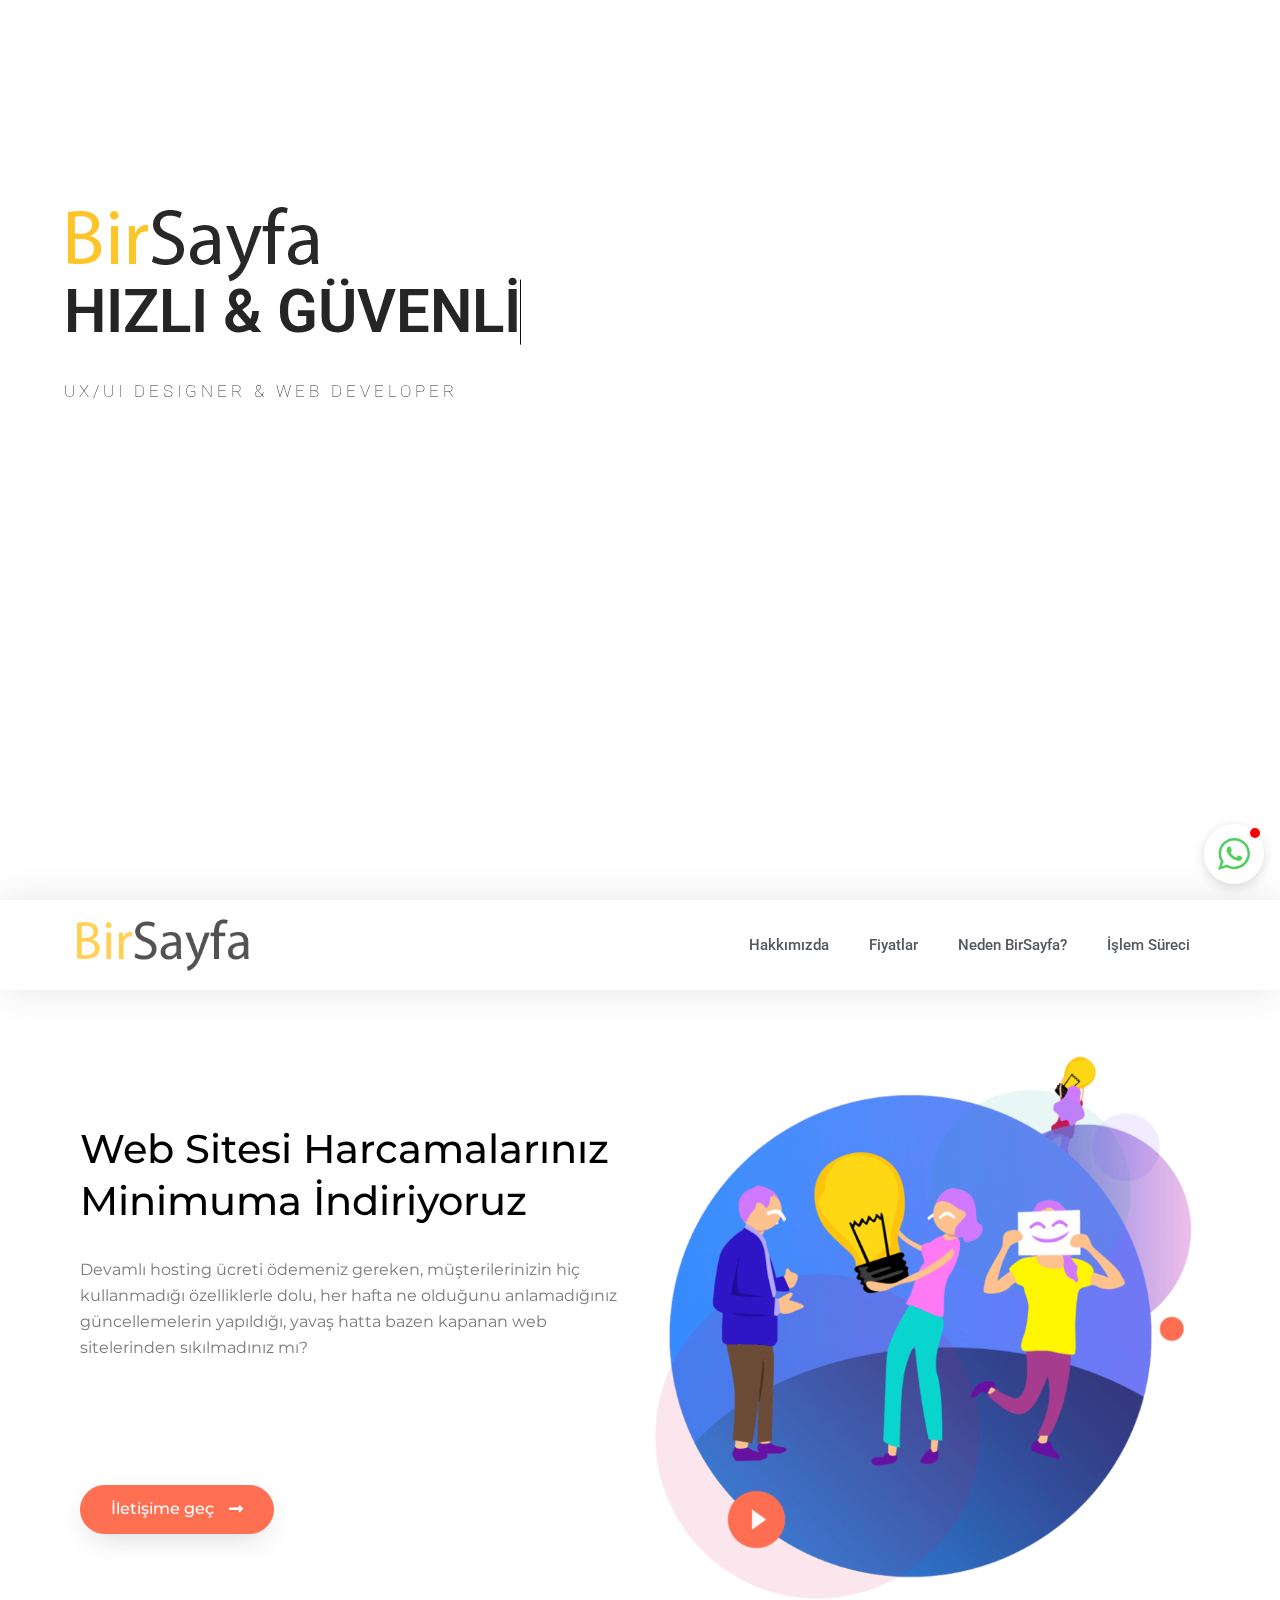
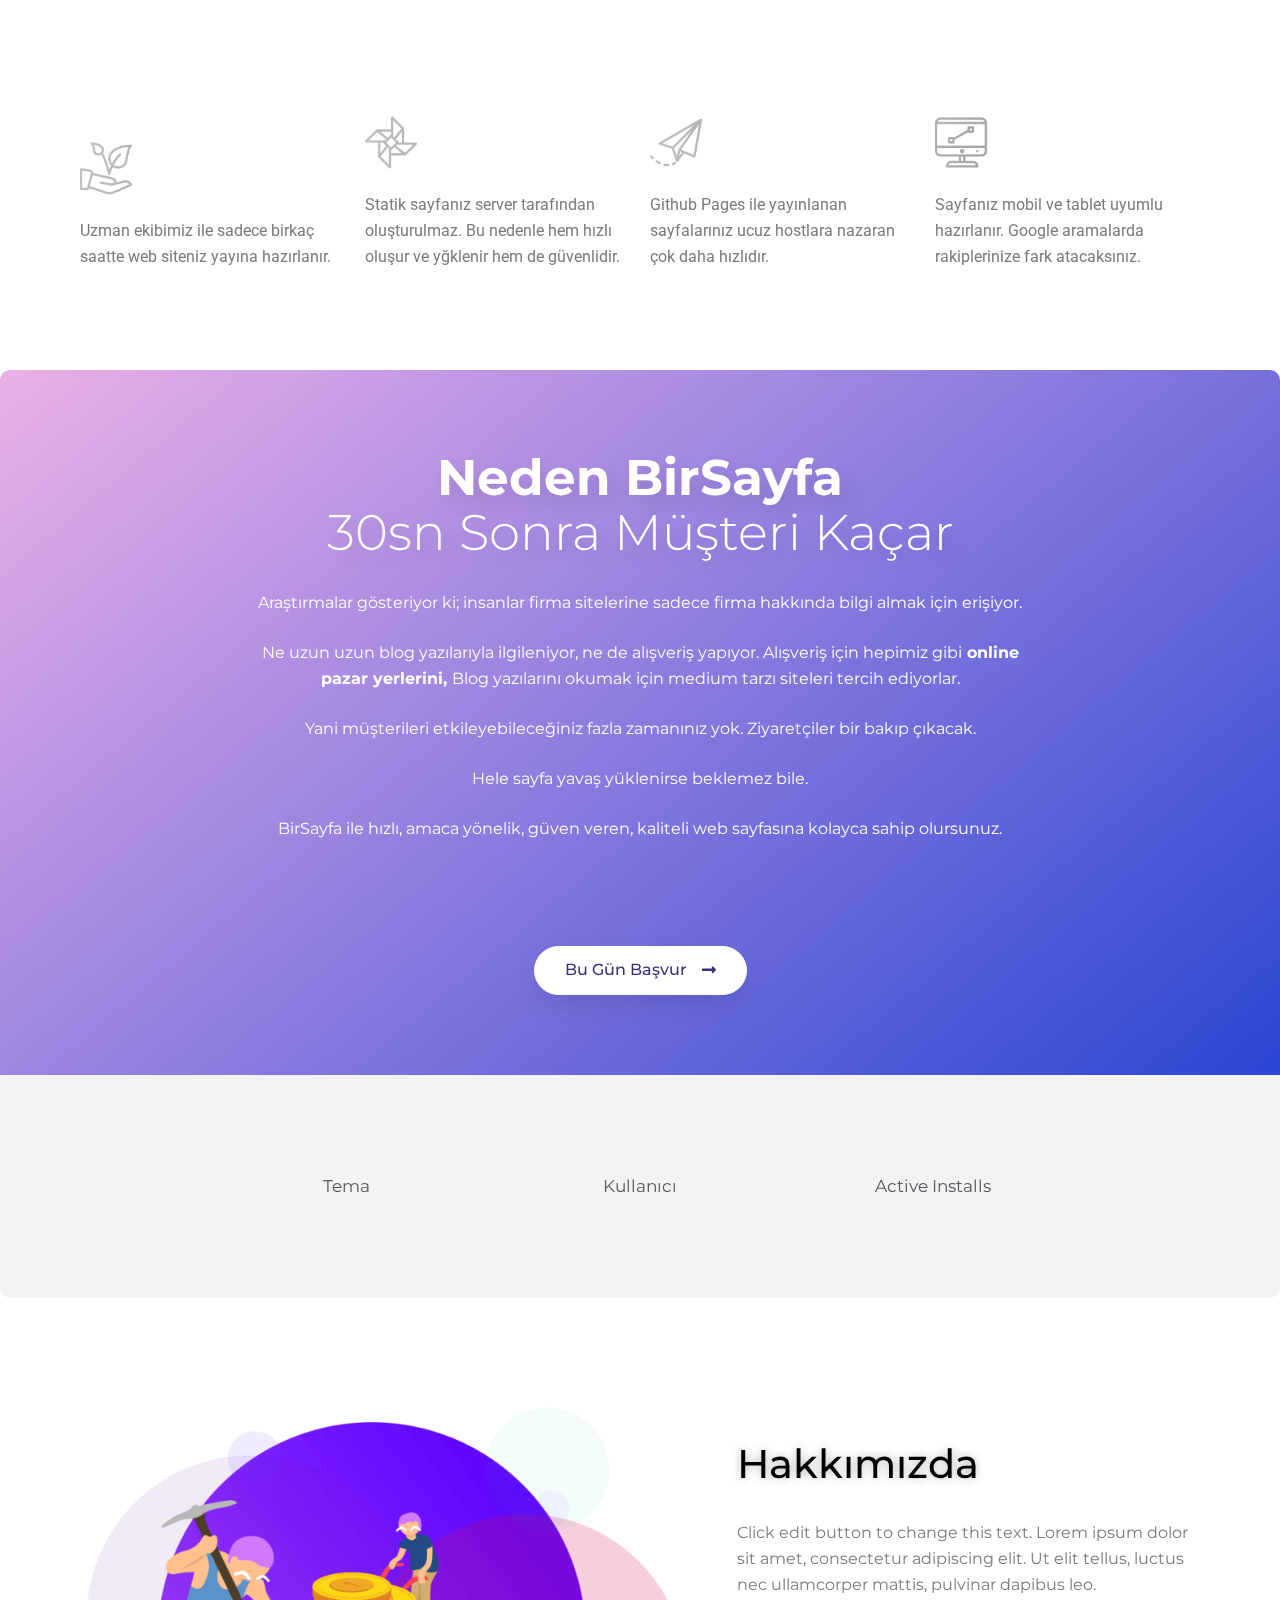
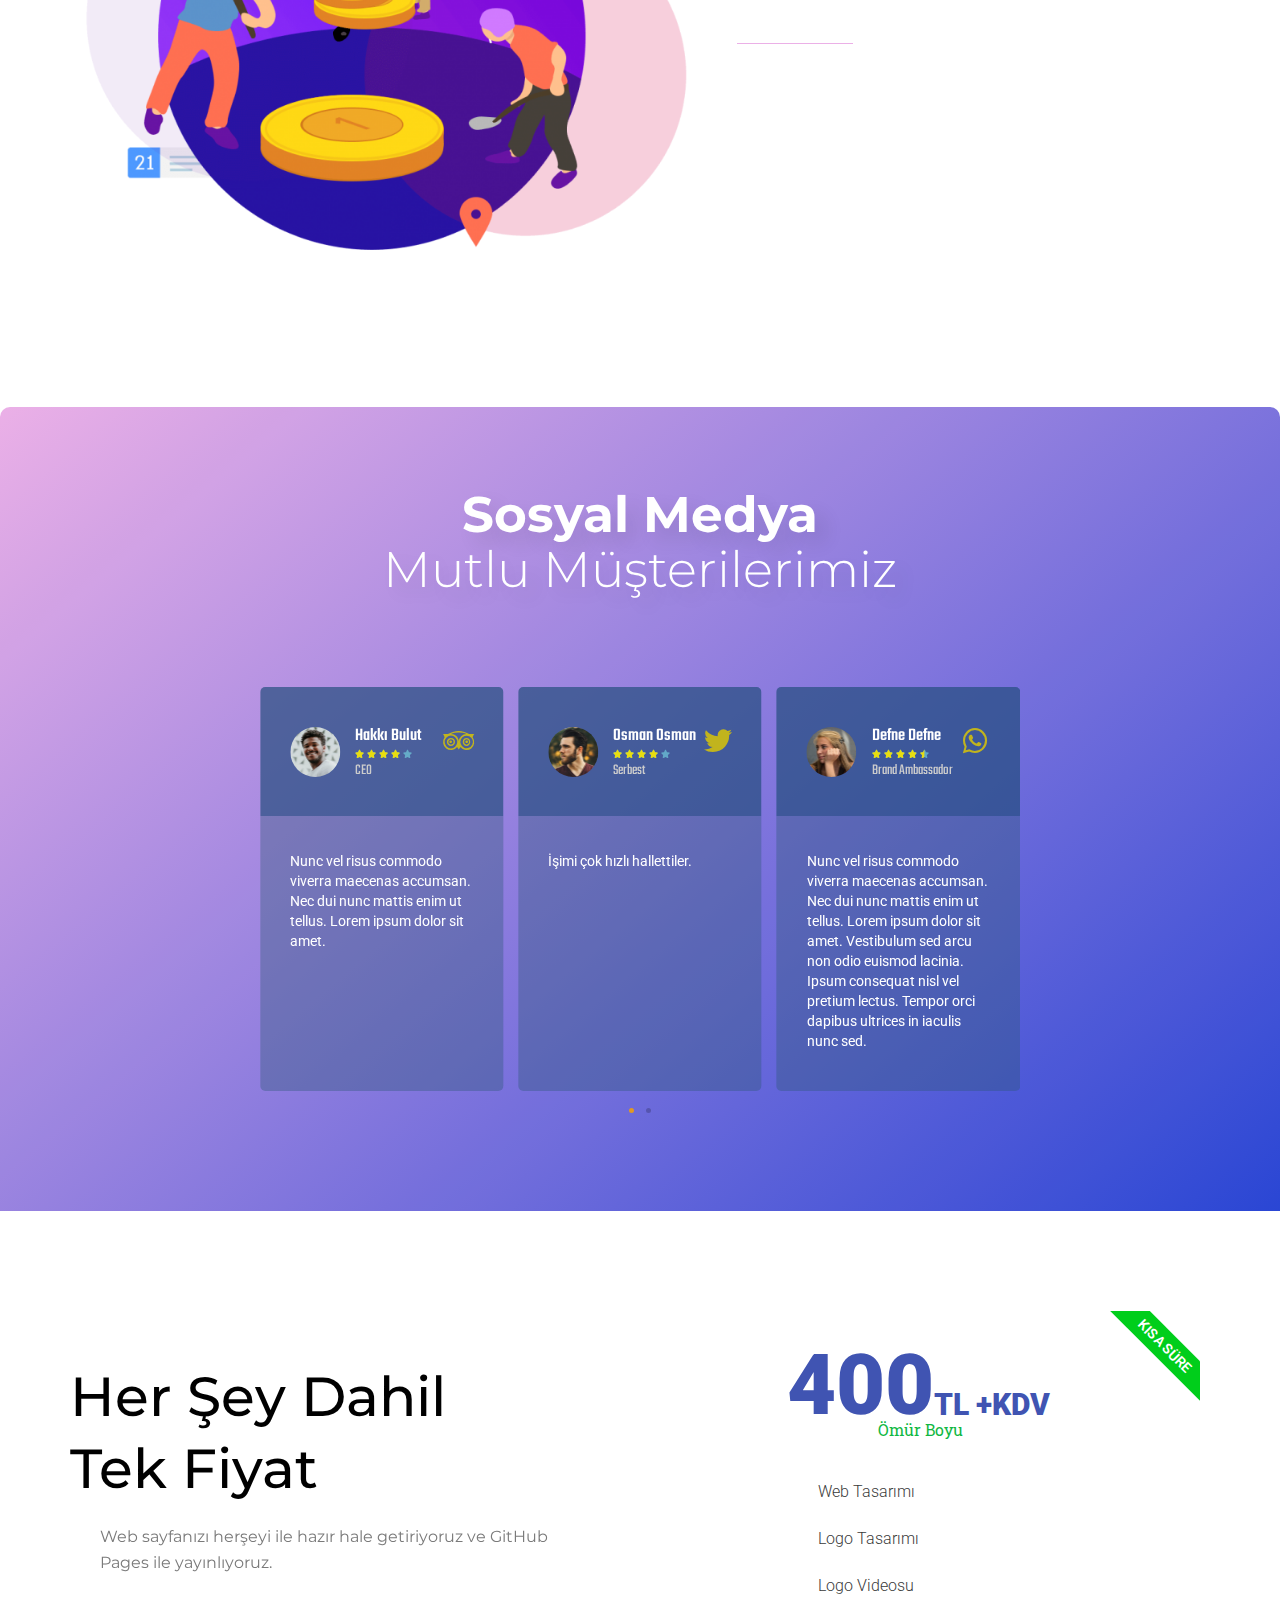
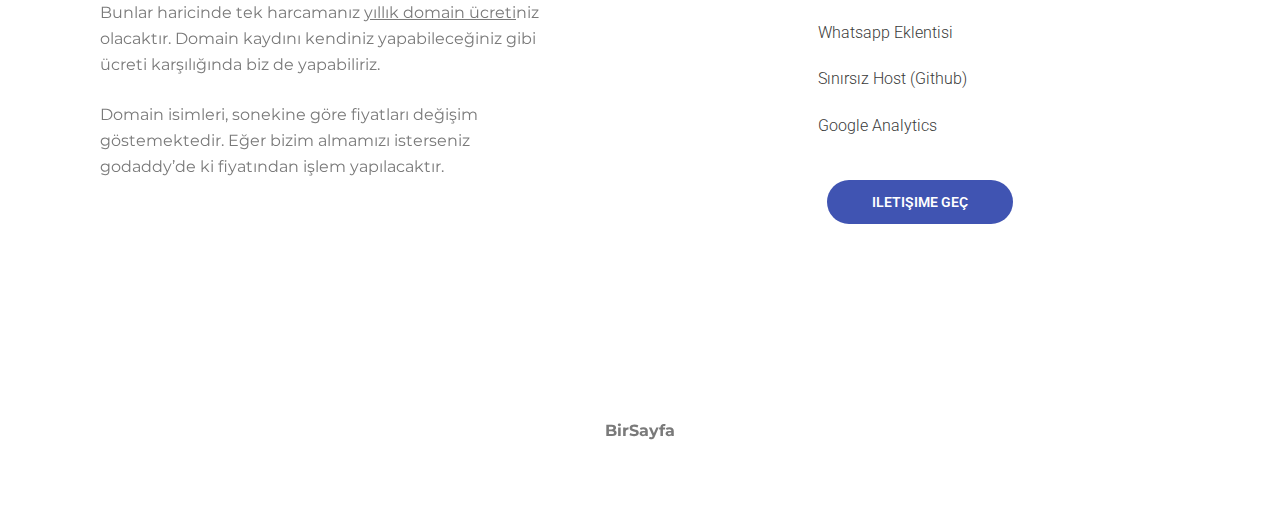
<file: index.htm>
﻿<!DOCTYPE html>
<html lang="en-US">
<head>
	<meta charset="UTF-8">
		<title>BirSayfa &#8211; Just another WordPress site</title>
<link rel='dns-prefetch' href='//fonts.googleapis.com'>
<link rel='dns-prefetch' href='//s.w.org'>
<link rel="alternate" type="application/rss+xml" title="BirSayfa &raquo; Feed" href="feed\index.rss">
<link rel="alternate" type="application/rss+xml" title="BirSayfa &raquo; Comments Feed" href="comments\feed\index.rss">
		<script type="text/javascript">
			window._wpemojiSettings = {"baseUrl":"https:\/\/s.w.org\/images\/core\/emoji\/12.0.0-1\/72x72\/","ext":".png","svgUrl":"https:\/\/s.w.org\/images\/core\/emoji\/12.0.0-1\/svg\/","svgExt":".svg","source":{"concatemoji":"http:\/\/localhost\/wordpress\/wp-includes\/js\/wp-emoji-release.min.js?ver=5.2.3"}};
			!function(a,b,c){function d(a,b){var c=String.fromCharCode;l.clearRect(0,0,k.width,k.height),l.fillText(c.apply(this,a),0,0);var d=k.toDataURL();l.clearRect(0,0,k.width,k.height),l.fillText(c.apply(this,b),0,0);var e=k.toDataURL();return d===e}function e(a){var b;if(!l||!l.fillText)return!1;switch(l.textBaseline="top",l.font="600 32px Arial",a){case"flag":return!(b=d([55356,56826,55356,56819],[55356,56826,8203,55356,56819]))&&(b=d([55356,57332,56128,56423,56128,56418,56128,56421,56128,56430,56128,56423,56128,56447],[55356,57332,8203,56128,56423,8203,56128,56418,8203,56128,56421,8203,56128,56430,8203,56128,56423,8203,56128,56447]),!b);case"emoji":return b=d([55357,56424,55356,57342,8205,55358,56605,8205,55357,56424,55356,57340],[55357,56424,55356,57342,8203,55358,56605,8203,55357,56424,55356,57340]),!b}return!1}function f(a){var c=b.createElement("script");c.src=a,c.defer=c.type="text/javascript",b.getElementsByTagName("head")[0].appendChild(c)}var g,h,i,j,k=b.createElement("canvas"),l=k.getContext&&k.getContext("2d");for(j=Array("flag","emoji"),c.supports={everything:!0,everythingExceptFlag:!0},i=0;i<j.length;i++)c.supports[j[i]]=e(j[i]),c.supports.everything=c.supports.everything&&c.supports[j[i]],"flag"!==j[i]&&(c.supports.everythingExceptFlag=c.supports.everythingExceptFlag&&c.supports[j[i]]);c.supports.everythingExceptFlag=c.supports.everythingExceptFlag&&!c.supports.flag,c.DOMReady=!1,c.readyCallback=function(){c.DOMReady=!0},c.supports.everything||(h=function(){c.readyCallback()},b.addEventListener?(b.addEventListener("DOMContentLoaded",h,!1),a.addEventListener("load",h,!1)):(a.attachEvent("onload",h),b.attachEvent("onreadystatechange",function(){"complete"===b.readyState&&c.readyCallback()})),g=c.source||{},g.concatemoji?f(g.concatemoji):g.wpemoji&&g.twemoji&&(f(g.twemoji),f(g.wpemoji)))}(window,document,window._wpemojiSettings);
		</script>
		<style type="text/css">
img.wp-smiley,
img.emoji {
	display: inline !important;
	border: none !important;
	box-shadow: none !important;
	height: 1em !important;
	width: 1em !important;
	margin: 0 .07em !important;
	vertical-align: -0.1em !important;
	background: none !important;
	padding: 0 !important;
}
</style>
	<link rel='stylesheet' id='wp-block-library-css' href='wp-includes\css\dist\block-library\style.min.css?ver=5.2.3' type='text/css' media='all'>
<link rel='stylesheet' id='parent-style-css' href='wp-content\themes\blogrid\style.css?ver=5.2.3' type='text/css' media='all'>
<link rel='stylesheet' id='write-and-read-google-fonts-css' href='//fonts.googleapis.com/css?family=Source+Sans+Pro%3A400%2C600&ver=5.2.3' type='text/css' media='all'>
<link rel='stylesheet' id='font-awesome-css' href='wp-content\plugins\elementor\assets\lib\font-awesome\css\font-awesome.min.css?ver=4.7.0' type='text/css' media='all'>
<link rel='stylesheet' id='blogrid-style-css' href='wp-content\themes\write-and-read\style.css?ver=5.2.3' type='text/css' media='all'>
<link rel='stylesheet' id='blogrid-google-fonts-css' href='//fonts.googleapis.com/css?family=Lato%3A300%2C400%2C700%2C900&ver=5.2.3' type='text/css' media='all'>
<link rel='stylesheet' id='elementor-icons-css' href='wp-content\plugins\elementor\assets\lib\eicons\css\elementor-icons.min.css?ver=5.3.0' type='text/css' media='all'>
<link rel='stylesheet' id='elementor-animations-css' href='wp-content\plugins\elementor\assets\lib\animations\animations.min.css?ver=2.6.8' type='text/css' media='all'>
<link rel='stylesheet' id='elementor-frontend-css' href='wp-content\plugins\elementor\assets\css\frontend.min.css?ver=2.6.8' type='text/css' media='all'>
<link rel='stylesheet' id='elementor-pro-css' href='wp-content\plugins\elementor-pro\assets\css\frontend.min.css?ver=2.6.4' type='text/css' media='all'>
<link rel='stylesheet' id='elementor-global-css' href='wp-content\uploads\elementor\css\global.css?ver=1566641740' type='text/css' media='all'>
<link rel='stylesheet' id='elementor-post-116-css' href='wp-content\uploads\elementor\css\post-116.css?ver=1570647222' type='text/css' media='all'>
<link rel='stylesheet' id='google-fonts-1-css' href='https://fonts.googleapis.com/css?family=Roboto%3A100%2C100italic%2C200%2C200italic%2C300%2C300italic%2C400%2C400italic%2C500%2C500italic%2C600%2C600italic%2C700%2C700italic%2C800%2C800italic%2C900%2C900italic%7CRoboto+Slab%3A100%2C100italic%2C200%2C200italic%2C300%2C300italic%2C400%2C400italic%2C500%2C500italic%2C600%2C600italic%2C700%2C700italic%2C800%2C800italic%2C900%2C900italic%7CMontserrat%3A100%2C100italic%2C200%2C200italic%2C300%2C300italic%2C400%2C400italic%2C500%2C500italic%2C600%2C600italic%2C700%2C700italic%2C800%2C800italic%2C900%2C900italic%7CTeko%3A100%2C100italic%2C200%2C200italic%2C300%2C300italic%2C400%2C400italic%2C500%2C500italic%2C600%2C600italic%2C700%2C700italic%2C800%2C800italic%2C900%2C900italic&ver=5.2.3' type='text/css' media='all'>
<link rel='stylesheet' id='elementor-icons-shared-0-css' href='wp-content\plugins\elementor\assets\lib\font-awesome\css\fontawesome.min.css?ver=5.9.0' type='text/css' media='all'>
<link rel='stylesheet' id='elementor-icons-fa-solid-css' href='wp-content\plugins\elementor\assets\lib\font-awesome\css\solid.min.css?ver=5.9.0' type='text/css' media='all'>
<link rel='stylesheet' id='elementor-icons-fa-brands-css' href='wp-content\plugins\elementor\assets\lib\font-awesome\css\brands.min.css?ver=5.9.0' type='text/css' media='all'>
<link rel='stylesheet' id='elementor-icons-fa-regular-css' href='wp-content\plugins\elementor\assets\lib\font-awesome\css\regular.min.css?ver=5.9.0' type='text/css' media='all'>
<script type='text/javascript' src='wp-includes\js\jquery\jquery.js?ver=1.12.4-wp'></script>
<script type='text/javascript' src='wp-includes\js\jquery\jquery-migrate.min.js?ver=1.4.1'></script>
<link rel='https://api.w.org/' href='wp-json\index.json'>
<link rel="EditURI" type="application/rsd+xml" title="RSD" href="xmlrpc.xml?rsd">
<link rel="wlwmanifest" type="application/wlwmanifest+xml" href="wp-includes\wlwmanifest.xml"> 
<meta name="generator" content="WordPress 5.2.3">
<link rel="canonical" href="index.htm">
<link rel='shortlink' href='index.htm'>
<link rel="alternate" type="application/json+oembed" href="wp-json\oembed\1.0\embed.json?url=http%3A%2F%2Flocalhost%2Fwordpress%2F">
<link rel="alternate" type="text/xml+oembed" href="wp-json\oembed\1.0\embed.xml?url=http%3A%2F%2Flocalhost%2Fwordpress%2F&#038;format=xml">
<style type="text/css">
	.main-navigation ul li a, .main-navigation ul li .sub-arrow, .super-menu .toggle-mobile-menu,.toggle-mobile-menu:before, .mobile-menu-active .smenu-hide { color: ; }
		#smobile-menu.show .main-navigation ul ul.children.active, #smobile-menu.show .main-navigation ul ul.sub-menu.active, #smobile-menu.show .main-navigation ul li, .smenu-hide.toggle-mobile-menu.menu-toggle, #smobile-menu.show .main-navigation ul li, .primary-menu ul li ul.children li, .primary-menu ul li ul.sub-menu li, .primary-menu .pmenu, .super-menu { border-color: ; border-bottom-color: ; }
		#secondary .widget h3, #secondary .widget h3 a, #secondary .widget h4, #secondary .widget h1, #secondary .widget h2, #secondary .widget h5, #secondary .widget h6, #secondary .widget h4 a { color: ; }
		#secondary .widget a, #secondary a, #secondary .widget li a , #secondary span.sub-arrow{ color: ; }
		#secondary, #secondary .widget, #secondary .widget p, #secondary .widget li, .widget time.rpwe-time.published { color: ; }
		#secondary .swidgets-wrap, #secondary .widget ul li, .featured-sidebar .search-field { border-color: ; }
		.site-info, .footer-column-three input.search-submit, .footer-column-three p, .footer-column-three li, .footer-column-three td, .footer-column-three th, .footer-column-three caption { color: ; }
		.footer-column-three h3, .footer-column-three h4, .footer-column-three h5, .footer-column-three h6, .footer-column-three h1, .footer-column-three h2, .footer-column-three h4, .footer-column-three h3 a { color: ; }
		.footer-column-three a, .footer-column-three li a, .footer-column-three .widget a, .footer-column-three .sub-arrow { color: ; }
		.footer-column-three h3:after { background: ; }
		.site-info, .widget ul li, .footer-column-three input.search-field, .footer-column-three input.search-submit { border-color: ; }
		.site-footer { background-color: ; }
		.content-wrapper h2.entry-title a, .content-wrapper h2.entry-title a:hover, .content-wrapper h2.entry-title a:active, .content-wrapper h2.entry-title a:focus, .archive .page-header h1, .blogposts-list h2 a, .blogposts-list h2 a:hover, .blogposts-list h2 a:active, .search-results h1.page-title { color: ; }
		.blogposts-list .post-data-text, .blogposts-list .post-data-text a, .content-wrapper .post-data-text *{ color: ; }
		.blogposts-list p { color: ; }		
</style>

		<style type="text/css">
		body, .site, .swidgets-wrap h3, .post-data-text { background: ; }
		.site-title a, .site-description { color: ; }
		.sheader { background-color:  !important; }
		.main-navigation ul li a, .main-navigation ul li .sub-arrow, .super-menu .toggle-mobile-menu,.toggle-mobile-menu:before, .mobile-menu-active .smenu-hide { color: ; }
		#smobile-menu.show .main-navigation ul ul.children.active, #smobile-menu.show .main-navigation ul ul.sub-menu.active, #smobile-menu.show .main-navigation ul li, .smenu-hide.toggle-mobile-menu.menu-toggle, #smobile-menu.show .main-navigation ul li, .primary-menu ul li ul.children li, .primary-menu ul li ul.sub-menu li, .primary-menu .pmenu, .super-menu { border-color: ; border-bottom-color: ; }
		#secondary .widget h3, #secondary .widget h3 a, #secondary .widget h4, #secondary .widget h1, #secondary .widget h2, #secondary .widget h5, #secondary .widget h6, #secondary .widget h4 a { color: ; }
		#secondary .widget a, #secondary a, #secondary .widget li a , #secondary span.sub-arrow{ color: ; }
		#secondary, #secondary .widget, #secondary .widget p, #secondary .widget li, .widget time.rpwe-time.published { color: ; }
		#secondary .swidgets-wrap, #secondary .widget ul li, .featured-sidebar .search-field { border-color: ; }
		.site-info, .footer-column-three input.search-submit, .footer-column-three p, .footer-column-three li, .footer-column-three td, .footer-column-three th, .footer-column-three caption { color: ; }
		.footer-column-three h3, .footer-column-three h4, .footer-column-three h5, .footer-column-three h6, .footer-column-three h1, .footer-column-three h2, .footer-column-three h4, .footer-column-three h3 a { color: ; }
		.footer-column-three a, .footer-column-three li a, .footer-column-three .widget a, .footer-column-three .sub-arrow { color: ; }
		.footer-column-three h3:after { background: ; }
		.site-info, .widget ul li, .footer-column-three input.search-field, .footer-column-three input.search-submit { border-color: ; }
		.site-footer { background-color: ; }
		.content-wrapper h2.entry-title a, .content-wrapper h2.entry-title a:hover, .content-wrapper h2.entry-title a:active, .content-wrapper h2.entry-title a:focus, .archive .page-header h1, .blogposts-list h2 a, .blogposts-list h2 a:hover, .blogposts-list h2 a:active, .search-results h1.page-title { color: ; }
		.blogposts-list .post-data-text, .blogposts-list .post-data-text a, .content-wrapper .post-data-text *{ color: ; }
		.blogposts-list p { color: ; }
		.page-numbers li a, .blogposts-list .blogpost-button { background: ; }
		.page-numbers li a, .blogposts-list .blogpost-button, span.page-numbers.dots, .page-numbers.current, .page-numbers li a:hover { color: ; }
		.archive .page-header h1, .search-results h1.page-title, .blogposts-list.fbox, span.page-numbers.dots, .page-numbers li a, .page-numbers.current { border-color: ; }
		.blogposts-list .post-data-divider { background: ; }
		.page .comments-area .comment-author, .page .comments-area .comment-author a, .page .comments-area .comments-title, .page .content-area h1, .page .content-area h2, .page .content-area h3, .page .content-area h4, .page .content-area h5, .page .content-area h6, .page .content-area th, .single  .comments-area .comment-author, .single .comments-area .comment-author a, .single .comments-area .comments-title, .single .content-area h1, .single .content-area h2, .single .content-area h3, .single .content-area h4, .single .content-area h5, .single .content-area h6, .single .content-area th, .search-no-results h1, .error404 h1 { color: ; }
		.single .post-data-text, .page .post-data-text, .page .post-data-text a, .single .post-data-text a, .comments-area .comment-meta .comment-metadata a, .single .post-data-text * { color: ; }
		.page .content-area p, .page article, .page .content-area table, .page .content-area dd, .page .content-area dt, .page .content-area address, .page .content-area .entry-content, .page .content-area li, .page .content-area ol, .single .content-area p, .single article, .single .content-area table, .single .content-area dd, .single .content-area dt, .single .content-area address, .single .entry-content, .single .content-area li, .single .content-area ol, .search-no-results .page-content p { color: ; }
		.single .entry-content a, .page .entry-content a, .comment-content a, .comments-area .reply a, .logged-in-as a, .comments-area .comment-respond a { color: ; }
		.comments-area p.form-submit input { background: ; }
		.error404 .page-content p, .error404 input.search-submit, .search-no-results input.search-submit { color: ; }
		.page .comments-area, .page article.fbox, .page article tr, .page .comments-area ol.comment-list ol.children li, .page .comments-area ol.comment-list .comment, .single .comments-area, .single article.fbox, .single article tr, .comments-area ol.comment-list ol.children li, .comments-area ol.comment-list .comment, .error404 main#main, .error404 .search-form label, .search-no-results .search-form label, .error404 input.search-submit, .search-no-results input.search-submit, .error404 main#main, .search-no-results section.fbox.no-results.not-found{ border-color: ; }
		.single .post-data-divider, .page .post-data-divider { background: ; }
		.single .comments-area p.form-submit input, .page .comments-area p.form-submit input { color: ; }
		.bottom-header-wrapper { padding-top: px; }
		.bottom-header-wrapper { padding-bottom: px; }
		.bottom-header-wrapper { background: ; }
		.bottom-header-wrapper *{ color: ; }
		.header-widget a, .header-widget li a, .header-widget i.fa { color: ; }
		.header-widget, .header-widget p, .header-widget li, .header-widget .textwidget { color: ; }
		.header-widget .widget-title, .header-widget h1, .header-widget h3, .header-widget h2, .header-widget h4, .header-widget h5, .header-widget h6{ color: ; }
		.header-widget.swidgets-wrap, .header-widget ul li, .header-widget .search-field { border-color: ; }
		.bottom-header-title, .bottom-header-paragraph{ color: ; }

		#secondary .widget-title-lines:after, #secondary .widget-title-lines:before { background: ; }


		.header-widgets-wrapper .swidgets-wrap{ background: ; }
		.top-nav-wrapper, .primary-menu .pmenu, .super-menu, #smobile-menu, .primary-menu ul li ul.children, .primary-menu ul li ul.sub-menu { background-color: ; }
		#secondary .widget li, #secondary input.search-field, #secondary div#calendar_wrap, #secondary .tagcloud, #secondary .textwidget{ background: ; }
		#secondary .swidget { border-color: ; }
		.archive article.fbox, .search-results article.fbox, .blog article.fbox { background: ; }


		.comments-area, .single article.fbox, .page article.fbox { background: ; }
		</style>
				<style type="text/css">.recentcomments a{display:inline !important;padding:0 !important;margin:0 !important;}</style>
				<style type="text/css">


	.site-title a,
		.site-description,
		.logofont {
			color: #ffffff;
		}

	
		http://localhost/wordpress/wp-content/themes/write-and-read/img/bg-img.jpg"
				.site-title a,
		.site-description {
			color: #ffffff;
		}
				</style>
		<style type="text/css" id="custom-background-css">
body.custom-background { background-color: #ffffff; background-image: url("http://localhost/wordpress/wp-content/themes/blogrid/images/bg.png"); background-position: left top; background-size: auto; background-repeat: repeat; background-attachment: scroll; }
</style>
		<meta name="viewport" content="width=device-width, initial-scale=1.0, viewport-fit=cover"></head>
<body class="home page-template page-template-elementor_canvas page page-id-116 custom-background wp-custom-logo header-image elementor-default elementor-template-canvas elementor-page elementor-page-116">
			<div data-elementor-type="post" data-elementor-id="116" class="elementor elementor-116" data-elementor-settings="[]">
			<div class="elementor-inner">
				<div class="elementor-section-wrap">
							<section class="elementor-element elementor-element-f0c97db elementor-section-height-min-height elementor-section-items-top elementor-section-full_width elementor-section-height-default elementor-invisible elementor-section elementor-top-section" data-id="f0c97db" data-element_type="section" data-settings="{&quot;background_background&quot;:&quot;video&quot;,&quot;background_video_link&quot;:&quot;https:\/\/www.youtube.com\/watch?v=V_6hy3SCNt0&amp;list=PLDTG-mhC5UzPo-QFAg7dXbJUVtRCjUN6J&amp;index=3&quot;,&quot;animation&quot;:&quot;none&quot;}">
								<div class="elementor-background-video-container elementor-hidden-phone">
													<div class="elementor-background-video-embed"></div>
												</div>
								<div class="elementor-container elementor-column-gap-default">
				<div class="elementor-row">
				<div class="elementor-element elementor-element-397873a elementor-column elementor-col-100 elementor-top-column" data-id="397873a" data-element_type="column">
			<div class="elementor-column-wrap  elementor-element-populated">
					<div class="elementor-widget-wrap">
				<div class="elementor-element elementor-element-58010a0 elementor-widget elementor-widget-image" data-id="58010a0" data-element_type="widget" data-widget_type="image.default">
				<div class="elementor-widget-container">
					<div class="elementor-image">
										<img width="295" height="86" src="wp-content\uploads\2019\08\birsayfa.png" class="attachment-large size-large" alt="">											</div>
				</div>
				</div>
				<div class="elementor-element elementor-element-99ac4ef elementor-headline--style-rotate elementor-widget elementor-widget-animated-headline" data-id="99ac4ef" data-element_type="widget" data-settings="{&quot;headline_style&quot;:&quot;rotate&quot;,&quot;rotating_text&quot;:&quot;h\u0131zl\u0131 &amp; g\u00fcvenl\u0130&quot;,&quot;animation_type&quot;:&quot;typing&quot;}" data-widget_type="animated-headline.default">
				<div class="elementor-widget-container">
					<h3 class="elementor-headline elementor-headline-animation-type-typing elementor-headline-letters">
						<span class="elementor-headline-dynamic-wrapper elementor-headline-text-wrapper"></span>
					</h3>
				</div>
				</div>
				<div class="elementor-element elementor-element-9b7cabb elementor-widget elementor-widget-heading" data-id="9b7cabb" data-element_type="widget" data-widget_type="heading.default">
				<div class="elementor-widget-container">
			<h3 class="elementor-heading-title elementor-size-default">UX/UI Designer & web developer</h3>		</div>
				</div>
				<div class="elementor-element elementor-element-d092833 elementor-widget elementor-widget-wp-widget-elfsight-whatsapp-chat" data-id="d092833" data-element_type="widget" data-widget_type="wp-widget-elfsight-whatsapp-chat.default">
				<div class="elementor-widget-container">
			
            <div class="elfsight-widget-whatsapp-chat elfsight-widget" data-elfsight-whatsapp-chat-options="%7B%22phone%22%3A%22%2B905075558969%22%2C%22bubbleIcon%22%3A%22whatsapp-chat%22%2C%22bubbleText%22%3A%22%22%2C%22picture%22%3A%22library%22%2C%22pictureLibrary%22%3A%7B%22name%22%3A%22Chris%20Godby%22%2C%22email%22%3A%22chris.godby%40gmail.com%22%2C%22position%22%3A%22Sales%20Manager%22%2C%22photo%22%3A%22http%3A%5C%2F%5C%2Fpbs.twimg.com%5C%2Fprofile_images%5C%2F996405375548215297%5C%2FfenR_aVc.jpg%22%7D%2C%22pictureCustom%22%3A%22%22%2C%22name%22%3A%22Hamdi%20Y%5Cu0131lmaz%22%2C%22nameCaptionType%22%3A%22custom%22%2C%22nameCaptionReplyTime%22%3A%22Typically%20replies%20within%20a%20day%22%2C%22nameCaptionCustom%22%3A%22Sadece%20whatsapp...%22%2C%22welcomeMessage%22%3A%22Merhaba%20%5Cud83d%5Cudc4b%3Cbr%3ENas%5Cu0131l%20yard%5Cu0131mc%5Cu0131%20olabilirim%3F%22%2C%22buttonText%22%3A%22Mesaj%20G%5Cu00f6nder%22%2C%22buttonIconVisible%22%3Atrue%2C%22position%22%3A%22floating%22%2C%22align%22%3A%22right%22%2C%22whereToDisplayChat%22%3A%22allPages%22%2C%22excludedPages%22%3A%5B%5D%2C%22specificPages%22%3A%5B%5D%2C%22devicesToDisplay%22%3A%5B%22mobile%22%2C%22desktop%22%5D%2C%22showChatTo%22%3A%22allVisitors%22%2C%22displayDays%22%3A%5B1%2C2%2C3%2C4%2C5%2C6%2C0%5D%2C%22timeSchedule%22%3Afalse%2C%22displayStartTime%22%3A%2200%3A00%22%2C%22displayEndTime%22%3A%2200%3A00%22%2C%22timeOnPage%22%3A7%2C%22timeOnSite%22%3A0%2C%22scrollPosition%22%3A0%2C%22exiIntent%22%3Afalse%2C%22notifications%22%3A%5B%22bubbleBadge%22%2C%22tabTitle%22%5D%2C%22headerBackgroundColor%22%3A%22rgb%289%2C%2094%2C%2084%29%22%2C%22buttonColor%22%3A%22rgb%2879%2C%20206%2C%2093%29%22%2C%22bubbleBackgroundColor%22%3A%22rgb%28255%2C%20255%2C%20255%29%22%2C%22bubbleIconColor%22%3A%22rgb%2879%2C%20206%2C%2093%29%22%2C%22buttonBorderRadius%22%3A18%2C%22widgetId%22%3A%221%22%7D" data-elfsight-whatsapp-chat-version="1.1.0" data-elfsight-widget-id="elfsight-whatsapp-chat-1">
            </div>
            		</div>
				</div>
						</div>
			</div>
		</div>
						</div>
			</div>
		</section>
				<section class="elementor-element elementor-element-4cb8942 elementor-section-content-middle elementor-section-boxed elementor-section-height-default elementor-section-height-default elementor-section elementor-top-section" data-id="4cb8942" data-element_type="section" data-settings="{&quot;background_background&quot;:&quot;classic&quot;,&quot;sticky&quot;:&quot;top&quot;,&quot;sticky_on&quot;:[&quot;desktop&quot;,&quot;tablet&quot;,&quot;mobile&quot;],&quot;sticky_offset&quot;:0,&quot;sticky_effects_offset&quot;:0}">
						<div class="elementor-container elementor-column-gap-no">
				<div class="elementor-row">
				<div class="elementor-element elementor-element-8a7bcb3 elementor-column elementor-col-50 elementor-top-column" data-id="8a7bcb3" data-element_type="column">
			<div class="elementor-column-wrap  elementor-element-populated">
					<div class="elementor-widget-wrap">
				<div class="elementor-element elementor-element-6ebe775 elementor-widget elementor-widget-theme-site-logo elementor-widget-image" data-id="6ebe775" data-element_type="widget" data-widget_type="theme-site-logo.default">
				<div class="elementor-widget-container">
					<div class="elementor-image">
											<a href="http://localhost/wordpress" data-elementor-open-lightbox="">
							<img width="271" height="84" src="wp-content\uploads\2019\08\cropped-birsayfa.png" class="attachment-full size-full" alt="">								</a>
											</div>
				</div>
				</div>
						</div>
			</div>
		</div>
				<div class="elementor-element elementor-element-971342e elementor-column elementor-col-50 elementor-top-column" data-id="971342e" data-element_type="column">
			<div class="elementor-column-wrap  elementor-element-populated">
					<div class="elementor-widget-wrap">
				<div class="elementor-element elementor-element-0e7bb7e elementor-nav-menu__align-right elementor-nav-menu--stretch elementor-nav-menu--indicator-classic elementor-nav-menu--dropdown-tablet elementor-nav-menu__text-align-aside elementor-nav-menu--toggle elementor-nav-menu--burger elementor-widget elementor-widget-nav-menu" data-id="0e7bb7e" data-element_type="widget" data-settings="{&quot;full_width&quot;:&quot;stretch&quot;,&quot;layout&quot;:&quot;horizontal&quot;,&quot;toggle&quot;:&quot;burger&quot;}" data-widget_type="nav-menu.default">
				<div class="elementor-widget-container">
						<nav class="elementor-nav-menu--main elementor-nav-menu__container elementor-nav-menu--layout-horizontal e--pointer-overline e--animation-fade"><ul id="menu-1-0e7bb7e" class="elementor-nav-menu"><li class="menu-item menu-item-type-custom menu-item-object-custom menu-item-144"><a href="#hakkimizda" class="elementor-item elementor-item-anchor">Hakkımızda</a></li>
<li class="menu-item menu-item-type-custom menu-item-object-custom menu-item-145"><a href="#fiyat" class="elementor-item elementor-item-anchor">Fiyatlar</a></li>
<li class="menu-item menu-item-type-custom menu-item-object-custom menu-item-146"><a href="#neden" class="elementor-item elementor-item-anchor">Neden BirSayfa?</a></li>
<li class="menu-item menu-item-type-custom menu-item-object-custom menu-item-160"><a href="#islemsureci" class="elementor-item elementor-item-anchor">İşlem Süreci</a></li>
</ul></nav>
					<div class="elementor-menu-toggle">
			<i class="eicon-menu-bar" aria-hidden="true"></i>
			<span class="elementor-screen-only">Menu</span>
		</div>
			<nav class="elementor-nav-menu--dropdown elementor-nav-menu__container"><ul id="menu-2-0e7bb7e" class="elementor-nav-menu"><li class="menu-item menu-item-type-custom menu-item-object-custom menu-item-144"><a href="#hakkimizda" class="elementor-item elementor-item-anchor">Hakkımızda</a></li>
<li class="menu-item menu-item-type-custom menu-item-object-custom menu-item-145"><a href="#fiyat" class="elementor-item elementor-item-anchor">Fiyatlar</a></li>
<li class="menu-item menu-item-type-custom menu-item-object-custom menu-item-146"><a href="#neden" class="elementor-item elementor-item-anchor">Neden BirSayfa?</a></li>
<li class="menu-item menu-item-type-custom menu-item-object-custom menu-item-160"><a href="#islemsureci" class="elementor-item elementor-item-anchor">İşlem Süreci</a></li>
</ul></nav>
				</div>
				</div>
						</div>
			</div>
		</div>
						</div>
			</div>
		</section>
				<section class="elementor-element elementor-element-1a95139e elementor-section-content-middle elementor-section-boxed elementor-section-height-default elementor-section-height-default elementor-section elementor-top-section" data-id="1a95139e" data-element_type="section">
						<div class="elementor-container elementor-column-gap-default">
				<div class="elementor-row">
				<div class="elementor-element elementor-element-5f75f568 elementor-column elementor-col-50 elementor-top-column" data-id="5f75f568" data-element_type="column">
			<div class="elementor-column-wrap  elementor-element-populated">
					<div class="elementor-widget-wrap">
				<div class="elementor-element elementor-element-4d527dd8 elementor-widget elementor-widget-heading" data-id="4d527dd8" data-element_type="widget" data-widget_type="heading.default">
				<div class="elementor-widget-container">
			<h2 class="elementor-heading-title elementor-size-default">Web Sitesi Harcamalarınız Minimuma İndiriyoruz</h2>		</div>
				</div>
				<div class="elementor-element elementor-element-13a7c62b elementor-widget elementor-widget-text-editor" data-id="13a7c62b" data-element_type="widget" data-widget_type="text-editor.default">
				<div class="elementor-widget-container">
					<div class="elementor-text-editor elementor-clearfix"><p>Devamlı hosting ücreti ödemeniz gereken, müşterilerinizin hiç kullanmadığı özelliklerle dolu, her hafta ne olduğunu anlamadığınız güncellemelerin yapıldığı, yavaş hatta bazen kapanan web sitelerinden sıkılmadınız mı?</p></div>
				</div>
				</div>
				<div class="elementor-element elementor-element-1a1d3c2b elementor-align-left elementor-widget elementor-widget-button" data-id="1a1d3c2b" data-element_type="widget" data-widget_type="button.default">
				<div class="elementor-widget-container">
					<div class="elementor-button-wrapper">
			<a class="elementor-button elementor-size-md" role="button">
						<span class="elementor-button-content-wrapper">
						<span class="elementor-button-icon elementor-align-icon-right">
				<i aria-hidden="true" class="fas fa-long-arrow-alt-right"></i>			</span>
						<span class="elementor-button-text">İletişime geç</span>
		</span>
					</a>
		</div>
				</div>
				</div>
						</div>
			</div>
		</div>
				<div class="elementor-element elementor-element-1909bcee elementor-column elementor-col-50 elementor-top-column" data-id="1909bcee" data-element_type="column">
			<div class="elementor-column-wrap  elementor-element-populated">
					<div class="elementor-widget-wrap">
				<div class="elementor-element elementor-element-4ba41b35 elementor-widget elementor-widget-image" data-id="4ba41b35" data-element_type="widget" data-widget_type="image.default">
				<div class="elementor-widget-container">
					<div class="elementor-image">
										<img width="640" height="647" src="wp-content\uploads\2019\08\img1-1.png" class="attachment-large size-large" alt="" srcset="wp-content\uploads\2019\08\img1-1.png 800w, wp-content\uploads\2019\08\img1-1-297x300.png 297w, wp-content\uploads\2019\08\img1-1-768x777.png 768w, wp-content\uploads\2019\08\img1-1-300x303.png 300w" sizes="(max-width: 640px) 100vw, 640px">											</div>
				</div>
				</div>
						</div>
			</div>
		</div>
						</div>
			</div>
		</section>
				<section class="elementor-element elementor-element-7d92a100 elementor-section-content-bottom elementor-section-boxed elementor-section-height-default elementor-section-height-default elementor-section elementor-top-section" data-id="7d92a100" data-element_type="section">
						<div class="elementor-container elementor-column-gap-default">
				<div class="elementor-row">
				<div class="elementor-element elementor-element-5824ddd9 elementor-column elementor-col-25 elementor-top-column" data-id="5824ddd9" data-element_type="column">
			<div class="elementor-column-wrap  elementor-element-populated">
					<div class="elementor-widget-wrap">
				<div class="elementor-element elementor-element-6f7cdef1 elementor-position-top elementor-vertical-align-top elementor-widget elementor-widget-image-box" data-id="6f7cdef1" data-element_type="widget" data-widget_type="image-box.default">
				<div class="elementor-widget-container">
			<div class="elementor-image-box-wrapper"><figure class="elementor-image-box-img"><img width="151" height="151" src="wp-content\uploads\2019\08\icon-G_S.2.png" class="attachment-full size-full" alt="" srcset="wp-content\uploads\2019\08\icon-G_S.2.png 151w, wp-content\uploads\2019\08\icon-G_S.2-150x150.png 150w" sizes="(max-width: 151px) 100vw, 151px"></figure><div class="elementor-image-box-content"><p class="elementor-image-box-description"> Uzman ekibimiz ile sadece birkaç saatte web siteniz yayına 
hazırlanır.</p></div></div>		</div>
				</div>
						</div>
			</div>
		</div>
				<div class="elementor-element elementor-element-1c114cc1 elementor-column elementor-col-25 elementor-top-column" data-id="1c114cc1" data-element_type="column">
			<div class="elementor-column-wrap  elementor-element-populated">
					<div class="elementor-widget-wrap">
				<div class="elementor-element elementor-element-62ccbe7c elementor-position-top elementor-vertical-align-top elementor-widget elementor-widget-image-box" data-id="62ccbe7c" data-element_type="widget" data-widget_type="image-box.default">
				<div class="elementor-widget-container">
			<div class="elementor-image-box-wrapper"><figure class="elementor-image-box-img"><img width="151" height="151" src="wp-content\uploads\2019\08\icon-G_S.1.png" class="attachment-full size-full" alt="" srcset="wp-content\uploads\2019\08\icon-G_S.1.png 151w, wp-content\uploads\2019\08\icon-G_S.1-150x150.png 150w" sizes="(max-width: 151px) 100vw, 151px"></figure><div class="elementor-image-box-content"><p class="elementor-image-box-description">Statik sayfanız server tarafından oluşturulmaz. Bu nedenle hem hızlı oluşur ve yğklenir hem de güvenlidir.</p></div></div>		</div>
				</div>
						</div>
			</div>
		</div>
				<div class="elementor-element elementor-element-7b3e73ef elementor-column elementor-col-25 elementor-top-column" data-id="7b3e73ef" data-element_type="column">
			<div class="elementor-column-wrap  elementor-element-populated">
					<div class="elementor-widget-wrap">
				<div class="elementor-element elementor-element-62c08e99 elementor-position-top elementor-vertical-align-top elementor-widget elementor-widget-image-box" data-id="62c08e99" data-element_type="widget" data-widget_type="image-box.default">
				<div class="elementor-widget-container">
			<div class="elementor-image-box-wrapper"><figure class="elementor-image-box-img"><img width="151" height="151" src="wp-content\uploads\2019\08\icon-G_S.3.png" class="attachment-full size-full" alt="" srcset="wp-content\uploads\2019\08\icon-G_S.3.png 151w, wp-content\uploads\2019\08\icon-G_S.3-150x150.png 150w" sizes="(max-width: 151px) 100vw, 151px"></figure><div class="elementor-image-box-content"><p class="elementor-image-box-description">Github Pages ile yayınlanan sayfalarınız ucuz hostlara nazaran çok daha hızlıdır.</p></div></div>		</div>
				</div>
						</div>
			</div>
		</div>
				<div class="elementor-element elementor-element-691a6746 elementor-column elementor-col-25 elementor-top-column" data-id="691a6746" data-element_type="column">
			<div class="elementor-column-wrap  elementor-element-populated">
					<div class="elementor-widget-wrap">
				<div class="elementor-element elementor-element-67247b0d elementor-position-top elementor-vertical-align-top elementor-widget elementor-widget-image-box" data-id="67247b0d" data-element_type="widget" data-widget_type="image-box.default">
				<div class="elementor-widget-container">
			<div class="elementor-image-box-wrapper"><figure class="elementor-image-box-img"><img width="151" height="151" src="wp-content\uploads\2019\08\icon-G_S.4.png" class="attachment-full size-full" alt="" srcset="wp-content\uploads\2019\08\icon-G_S.4.png 151w, wp-content\uploads\2019\08\icon-G_S.4-150x150.png 150w" sizes="(max-width: 151px) 100vw, 151px"></figure><div class="elementor-image-box-content"><p class="elementor-image-box-description">Sayfanız mobil ve tablet uyumlu hazırlanır. Google aramalarda rakiplerinize fark atacaksınız.</p></div></div>		</div>
				</div>
						</div>
			</div>
		</div>
						</div>
			</div>
		</section>
				<section class="elementor-element elementor-element-41b8f31e elementor-section-boxed elementor-section-height-default elementor-section-height-default elementor-section elementor-top-section" data-id="41b8f31e" data-element_type="section" data-settings="{&quot;background_background&quot;:&quot;gradient&quot;}">
							<div class="elementor-background-overlay"></div>
							<div class="elementor-container elementor-column-gap-default">
				<div class="elementor-row">
				<div class="elementor-element elementor-element-1b9a6ced elementor-column elementor-col-100 elementor-top-column" data-id="1b9a6ced" data-element_type="column">
			<div class="elementor-column-wrap  elementor-element-populated">
					<div class="elementor-widget-wrap">
				<div class="elementor-element elementor-element-5925cdb2 elementor-widget elementor-widget-heading" data-id="5925cdb2" data-element_type="widget" data-widget_type="heading.default">
				<div class="elementor-widget-container">
			<h2 class="elementor-heading-title elementor-size-default"><b>Neden BirSayfa<br></b>30sn Sonra müşteri Kaçar</h2>		</div>
				</div>
				<div class="elementor-element elementor-element-636ea8b0 elementor-widget elementor-widget-text-editor" data-id="636ea8b0" data-element_type="widget" data-widget_type="text-editor.default">
				<div class="elementor-widget-container">
					<div class="elementor-text-editor elementor-clearfix"><p>Araştırmalar gösteriyor ki; insanlar firma sitelerine sadece firma hakkında bilgi almak için erişiyor.</p><p>Ne uzun uzun blog yazılarıyla ilgileniyor, ne de alışveriş yapıyor. Alışveriş için hepimiz gibi<strong> online pazar yerlerini, </strong>Blog yazılarını okumak için medium tarzı siteleri tercih ediyorlar.</p><p>Yani müşterileri etkileyebileceğiniz fazla zamanınız yok. Ziyaretçiler bir bakıp çıkacak.</p><p>Hele sayfa yavaş yüklenirse beklemez bile.</p><p>BirSayfa ile hızlı, amaca yönelik, güven veren, kaliteli web sayfasına kolayca sahip olursunuz.</p></div>
				</div>
				</div>
				<div class="elementor-element elementor-element-4b3e8884 elementor-align-center elementor-widget elementor-widget-button" data-id="4b3e8884" data-element_type="widget" data-widget_type="button.default">
				<div class="elementor-widget-container">
					<div class="elementor-button-wrapper">
			<a href="#" class="elementor-button-link elementor-button elementor-size-md" role="button">
						<span class="elementor-button-content-wrapper">
						<span class="elementor-button-icon elementor-align-icon-right">
				<i aria-hidden="true" class="fas fa-long-arrow-alt-right"></i>			</span>
						<span class="elementor-button-text">Bu Gün Başvur</span>
		</span>
					</a>
		</div>
				</div>
				</div>
						</div>
			</div>
		</div>
						</div>
			</div>
		</section>
				<section class="elementor-element elementor-element-26289723 elementor-section-boxed elementor-section-height-default elementor-section-height-default elementor-section elementor-top-section" data-id="26289723" data-element_type="section" data-settings="{&quot;background_background&quot;:&quot;classic&quot;}">
							<div class="elementor-background-overlay"></div>
							<div class="elementor-container elementor-column-gap-default">
				<div class="elementor-row">
				<div class="elementor-element elementor-element-7a584375 elementor-column elementor-col-100 elementor-top-column" data-id="7a584375" data-element_type="column">
			<div class="elementor-column-wrap  elementor-element-populated">
					<div class="elementor-widget-wrap">
				<section class="elementor-element elementor-element-4c6fcff6 elementor-section-boxed elementor-section-height-default elementor-section-height-default elementor-section elementor-inner-section" data-id="4c6fcff6" data-element_type="section">
						<div class="elementor-container elementor-column-gap-default">
				<div class="elementor-row">
				<div class="elementor-element elementor-element-2e0a9837 elementor-column elementor-col-33 elementor-inner-column" data-id="2e0a9837" data-element_type="column">
			<div class="elementor-column-wrap  elementor-element-populated">
					<div class="elementor-widget-wrap">
				<div class="elementor-element elementor-element-296fd0f3 elementor-widget elementor-widget-counter" data-id="296fd0f3" data-element_type="widget" data-widget_type="counter.default">
				<div class="elementor-widget-container">
					<div class="elementor-counter">
			<div class="elementor-counter-number-wrapper">
				<span class="elementor-counter-number-prefix"></span>
				<span class="elementor-counter-number" data-duration="1500" data-to-value="6" data-from-value="" data-delimiter=","></span>
				<span class="elementor-counter-number-suffix"></span>
			</div>
							<div class="elementor-counter-title">Tema</div>
					</div>
				</div>
				</div>
						</div>
			</div>
		</div>
				<div class="elementor-element elementor-element-45435c96 elementor-column elementor-col-33 elementor-inner-column" data-id="45435c96" data-element_type="column">
			<div class="elementor-column-wrap  elementor-element-populated">
					<div class="elementor-widget-wrap">
				<div class="elementor-element elementor-element-3e95ed4e elementor-widget elementor-widget-counter" data-id="3e95ed4e" data-element_type="widget" data-widget_type="counter.default">
				<div class="elementor-widget-container">
					<div class="elementor-counter">
			<div class="elementor-counter-number-wrapper">
				<span class="elementor-counter-number-prefix"></span>
				<span class="elementor-counter-number" data-duration="2000" data-to-value="33" data-from-value="" data-delimiter=","></span>
				<span class="elementor-counter-number-suffix"></span>
			</div>
							<div class="elementor-counter-title">Kullanıcı</div>
					</div>
				</div>
				</div>
						</div>
			</div>
		</div>
				<div class="elementor-element elementor-element-1a50f07f elementor-column elementor-col-33 elementor-inner-column" data-id="1a50f07f" data-element_type="column">
			<div class="elementor-column-wrap  elementor-element-populated">
					<div class="elementor-widget-wrap">
				<div class="elementor-element elementor-element-38e8ecfa elementor-widget elementor-widget-counter" data-id="38e8ecfa" data-element_type="widget" data-widget_type="counter.default">
				<div class="elementor-widget-container">
					<div class="elementor-counter">
			<div class="elementor-counter-number-wrapper">
				<span class="elementor-counter-number-prefix"></span>
				<span class="elementor-counter-number" data-duration="2500" data-to-value="128" data-from-value="" data-delimiter=","></span>
				<span class="elementor-counter-number-suffix"></span>
			</div>
							<div class="elementor-counter-title">Active Installs</div>
					</div>
				</div>
				</div>
						</div>
			</div>
		</div>
						</div>
			</div>
		</section>
						</div>
			</div>
		</div>
						</div>
			</div>
		</section>
				<section class="elementor-element elementor-element-3014515c elementor-section-boxed elementor-section-height-default elementor-section-height-default elementor-section elementor-top-section" data-id="3014515c" data-element_type="section">
						<div class="elementor-container elementor-column-gap-default">
				<div class="elementor-row">
				<div class="elementor-element elementor-element-127c5358 elementor-column elementor-col-50 elementor-top-column" data-id="127c5358" data-element_type="column">
			<div class="elementor-column-wrap  elementor-element-populated">
					<div class="elementor-widget-wrap">
				<div class="elementor-element elementor-element-9d3800c elementor-widget elementor-widget-image" data-id="9d3800c" data-element_type="widget" data-widget_type="image.default">
				<div class="elementor-widget-container">
					<div class="elementor-image">
										<img width="640" height="476" src="wp-content\uploads\2019\08\img2-1.png" class="attachment-large size-large" alt="" srcset="wp-content\uploads\2019\08\img2-1.png 1019w, wp-content\uploads\2019\08\img2-1-300x223.png 300w, wp-content\uploads\2019\08\img2-1-768x571.png 768w, wp-content\uploads\2019\08\img2-1-850x632.png 850w" sizes="(max-width: 640px) 100vw, 640px">											</div>
				</div>
				</div>
						</div>
			</div>
		</div>
				<div class="elementor-element elementor-element-7c052d64 elementor-column elementor-col-50 elementor-top-column" data-id="7c052d64" data-element_type="column">
			<div class="elementor-column-wrap  elementor-element-populated">
					<div class="elementor-widget-wrap">
				<div class="elementor-element elementor-element-7b3c07e7 elementor-widget elementor-widget-heading" data-id="7b3c07e7" data-element_type="widget" data-widget_type="heading.default">
				<div class="elementor-widget-container">
			<h2 class="elementor-heading-title elementor-size-default">Hakkımızda</h2>		</div>
				</div>
				<div class="elementor-element elementor-element-21307e9e elementor-widget elementor-widget-text-editor" data-id="21307e9e" data-element_type="widget" data-widget_type="text-editor.default">
				<div class="elementor-widget-container">
					<div class="elementor-text-editor elementor-clearfix">Click edit button to change this text. Lorem ipsum dolor sit amet, consectetur adipiscing elit. Ut elit tellus, luctus nec ullamcorper mattis, pulvinar dapibus leo.</div>
				</div>
				</div>
				<div class="elementor-element elementor-element-7c4b2bec elementor-widget elementor-widget-divider" data-id="7c4b2bec" data-element_type="widget" data-widget_type="divider.default">
				<div class="elementor-widget-container">
					<div class="elementor-divider">
			<span class="elementor-divider-separator"></span>
		</div>
				</div>
				</div>
				<div class="elementor-element elementor-element-63f444eb elementor-shape-rounded elementor-widget elementor-widget-social-icons" data-id="63f444eb" data-element_type="widget" data-widget_type="social-icons.default">
				<div class="elementor-widget-container">
					<div class="elementor-social-icons-wrapper">
							<a href="" class="elementor-icon elementor-social-icon elementor-social-icon-facebook elementor-repeater-item-8984ca6" target="_blank">
					<span class="elementor-screen-only">Facebook</span>
											<i class="fa fa-facebook"></i>
									</a>
							<a href="" class="elementor-icon elementor-social-icon elementor-social-icon-twitter elementor-repeater-item-6da8dbe" target="_blank">
					<span class="elementor-screen-only">Twitter</span>
											<i class="fa fa-twitter"></i>
									</a>
							<a href="" class="elementor-icon elementor-social-icon elementor-social-icon-google-plus elementor-repeater-item-da9b89e" target="_blank">
					<span class="elementor-screen-only">Google-plus</span>
											<i class="fa fa-google-plus"></i>
									</a>
							<a href="" class="elementor-icon elementor-social-icon elementor-social-icon-instagram elementor-repeater-item-f8ff6c4" target="_blank">
					<span class="elementor-screen-only">Instagram</span>
											<i class="fa fa-instagram"></i>
									</a>
							<a href="" class="elementor-icon elementor-social-icon elementor-social-icon-whatsapp elementor-repeater-item-2190cc6" target="_blank">
					<span class="elementor-screen-only">Whatsapp</span>
											<i class="fa fa-whatsapp"></i>
									</a>
					</div>
				</div>
				</div>
						</div>
			</div>
		</div>
						</div>
			</div>
		</section>
				<section class="elementor-element elementor-element-97ba0f0 elementor-section-boxed elementor-section-height-default elementor-section-height-default elementor-section elementor-top-section" data-id="97ba0f0" data-element_type="section" data-settings="{&quot;background_background&quot;:&quot;gradient&quot;}">
							<div class="elementor-background-overlay"></div>
							<div class="elementor-container elementor-column-gap-default">
				<div class="elementor-row">
				<div class="elementor-element elementor-element-3a94fe8 elementor-column elementor-col-100 elementor-top-column" data-id="3a94fe8" data-element_type="column">
			<div class="elementor-column-wrap  elementor-element-populated">
					<div class="elementor-widget-wrap">
				<div class="elementor-element elementor-element-c31b17d elementor-widget elementor-widget-heading" data-id="c31b17d" data-element_type="widget" data-widget_type="heading.default">
				<div class="elementor-widget-container">
			<h2 class="elementor-heading-title elementor-size-default"><b>Sosyal Medya<br></b>Mutlu müşterilerimiz </h2>		</div>
				</div>
				<div class="elementor-element elementor-element-f0369ac elementor-pagination-type-bullets elementor--star-style-star_fontawesome elementor-widget elementor-widget-reviews" data-id="f0369ac" data-element_type="widget" data-settings="{&quot;slides_per_view&quot;:&quot;3&quot;,&quot;slides_to_scroll&quot;:&quot;2&quot;,&quot;space_between&quot;:{&quot;unit&quot;:&quot;px&quot;,&quot;size&quot;:15,&quot;sizes&quot;:[]},&quot;slides_per_view_tablet&quot;:&quot;2&quot;,&quot;pagination&quot;:&quot;bullets&quot;,&quot;speed&quot;:500,&quot;autoplay&quot;:&quot;yes&quot;,&quot;autoplay_speed&quot;:5000,&quot;loop&quot;:&quot;yes&quot;,&quot;pause_on_interaction&quot;:&quot;yes&quot;,&quot;space_between_tablet&quot;:{&quot;unit&quot;:&quot;px&quot;,&quot;size&quot;:10,&quot;sizes&quot;:[]},&quot;space_between_mobile&quot;:{&quot;unit&quot;:&quot;px&quot;,&quot;size&quot;:10,&quot;sizes&quot;:[]}}" data-widget_type="reviews.default">
				<div class="elementor-widget-container">
					<div class="elementor-swiper">
			<div class="elementor-main-swiper swiper-container">
				<div class="swiper-wrapper">
											<div class="swiper-slide">
									<div class="elementor-testimonial elementor-repeater-item-297a33e">
							<div class="elementor-testimonial__header">
											<div class="elementor-testimonial__image">
							<img src="wp-content\uploads\2019\08\image_reviews.1.jpg" alt="Osman Osman">
						</div>
										<cite class="elementor-testimonial__cite"><span class="elementor-testimonial__name">Osman Osman</span><div class="elementor-star-rating"><i class="elementor-star-full">&#xE934;</i><i class="elementor-star-full">&#xE934;</i><i class="elementor-star-full">&#xE934;</i><i class="elementor-star-full">&#xE934;</i><i class="elementor-star-empty">&#xE934;</i></div><span class="elementor-testimonial__title">Serbest</span></cite>					<div class="elementor-testimonial__icon elementor-icon elementor-icon-twitter"><i aria-hidden="true" class="fab fa-twitter"></i><span class="elementor-screen-only">Read More</span></div>				</div>
										<div class="elementor-testimonial__content">
					<div class="elementor-testimonial__text">
						İşimi çok hızlı hallettiler.					</div>
				</div>
					</div>
								</div>
											<div class="swiper-slide">
									<div class="elementor-testimonial elementor-repeater-item-e929c4d">
							<div class="elementor-testimonial__header">
											<div class="elementor-testimonial__image">
							<img src="wp-content\uploads\2019\08\image_reviews.3.jpg" alt="Defne Defne">
						</div>
										<cite class="elementor-testimonial__cite"><span class="elementor-testimonial__name">Defne Defne</span><div class="elementor-star-rating"><i class="elementor-star-full">&#xE934;</i><i class="elementor-star-full">&#xE934;</i><i class="elementor-star-full">&#xE934;</i><i class="elementor-star-full">&#xE934;</i><i class="elementor-star-5">&#xE934;</i></div><span class="elementor-testimonial__title">Brand Ambassador</span></cite>					<div class="elementor-testimonial__icon elementor-icon elementor-icon-whatsapp"><i aria-hidden="true" class="fab fa-whatsapp"></i><span class="elementor-screen-only">Read More</span></div>				</div>
										<div class="elementor-testimonial__content">
					<div class="elementor-testimonial__text">
						Nunc vel risus commodo viverra maecenas accumsan. Nec dui nunc mattis enim ut tellus. Lorem ipsum dolor sit amet. Vestibulum sed arcu non odio euismod lacinia. Ipsum consequat nisl vel pretium lectus. Tempor orci dapibus ultrices in iaculis nunc sed.					</div>
				</div>
					</div>
								</div>
											<div class="swiper-slide">
									<div class="elementor-testimonial elementor-repeater-item-b0b2702">
							<div class="elementor-testimonial__header">
											<div class="elementor-testimonial__image">
							<img src="wp-content\uploads\2019\08\image_reviews.4.jpg" alt="Eva Rossi">
						</div>
										<cite class="elementor-testimonial__cite"><span class="elementor-testimonial__name">Eva Rossi</span><div class="elementor-star-rating"><i class="elementor-star-full">&#xE934;</i><i class="elementor-star-full">&#xE934;</i><i class="elementor-star-full">&#xE934;</i><i class="elementor-star-full">&#xE934;</i><i class="elementor-star-full">&#xE934;</i></div><span class="elementor-testimonial__title">VP Marketing</span></cite>					<div class="elementor-testimonial__icon elementor-icon elementor-icon-tripadvisor"><i aria-hidden="true" class="fab fa-tripadvisor"></i><span class="elementor-screen-only">Read More</span></div>				</div>
										<div class="elementor-testimonial__content">
					<div class="elementor-testimonial__text">
						Lorem ipsum dolor sit amet, consectetur adipiscing elit, sed do eiusmod tempor incididunt ut labore et dolore Nunc vel risus commodo viverra maecenas accumsan. Nec dui nunc mattis enim ut tellus. Lorem ipsum dolor sit amet.					</div>
				</div>
					</div>
								</div>
											<div class="swiper-slide">
									<div class="elementor-testimonial elementor-repeater-item-35cb752">
							<div class="elementor-testimonial__header">
											<div class="elementor-testimonial__image">
							<img src="wp-content\uploads\2019\08\image_reviews.2.jpg" alt="Hakkı Bulut">
						</div>
										<cite class="elementor-testimonial__cite"><span class="elementor-testimonial__name">Hakkı Bulut</span><div class="elementor-star-rating"><i class="elementor-star-full">&#xE934;</i><i class="elementor-star-full">&#xE934;</i><i class="elementor-star-full">&#xE934;</i><i class="elementor-star-full">&#xE934;</i><i class="elementor-star-empty">&#xE934;</i></div><span class="elementor-testimonial__title">CEO</span></cite>					<div class="elementor-testimonial__icon elementor-icon elementor-icon-tripadvisor"><i aria-hidden="true" class="fab fa-tripadvisor"></i><span class="elementor-screen-only">Read More</span></div>				</div>
										<div class="elementor-testimonial__content">
					<div class="elementor-testimonial__text">
						Nunc vel risus commodo viverra maecenas accumsan. Nec dui nunc mattis enim ut tellus. Lorem ipsum dolor sit amet.					</div>
				</div>
					</div>
								</div>
									</div>
															<div class="swiper-pagination"></div>
																	</div>
		</div>
				</div>
				</div>
						</div>
			</div>
		</div>
						</div>
			</div>
		</section>
				<section class="elementor-element elementor-element-6e5d7811 elementor-section-content-middle elementor-section-boxed elementor-section-height-default elementor-section-height-default elementor-section elementor-top-section" data-id="6e5d7811" data-element_type="section">
						<div class="elementor-container elementor-column-gap-no">
				<div class="elementor-row">
				<div class="elementor-element elementor-element-e2585e3 elementor-column elementor-col-50 elementor-top-column" data-id="e2585e3" data-element_type="column">
			<div class="elementor-column-wrap  elementor-element-populated">
					<div class="elementor-widget-wrap">
				<div class="elementor-element elementor-element-36a28d3e elementor-widget elementor-widget-heading" data-id="36a28d3e" data-element_type="widget" data-widget_type="heading.default">
				<div class="elementor-widget-container">
			<h1 class="elementor-heading-title elementor-size-default">Her Şey Dahil Tek Fiyat</h1>		</div>
				</div>
				<div class="elementor-element elementor-element-62dde8e5 elementor-widget elementor-widget-text-editor" data-id="62dde8e5" data-element_type="widget" data-widget_type="text-editor.default">
				<div class="elementor-widget-container">
					<div class="elementor-text-editor elementor-clearfix"><p>Web sayfanızı herşeyi ile hazır hale getiriyoruz ve GitHub Pages ile yayınlıyoruz. </p><p>Bunlar haricinde tek harcamanız <span style="text-decoration: underline;">yıllık domain ücreti</span>niz olacaktır. Domain kaydını kendiniz yapabileceğiniz gibi ücreti karşılığında biz de yapabiliriz.</p><p>Domain isimleri, sonekine göre fiyatları değişim göstemektedir. Eğer bizim almamızı isterseniz godaddy&#8217;de ki fiyatından işlem yapılacaktır.</p></div>
				</div>
				</div>
						</div>
			</div>
		</div>
				<div class="elementor-element elementor-element-f97687c elementor-column elementor-col-50 elementor-top-column" data-id="f97687c" data-element_type="column">
			<div class="elementor-column-wrap  elementor-element-populated">
					<div class="elementor-widget-wrap">
				<div class="elementor-element elementor-element-6e83201b elementor-widget elementor-widget-price-table" data-id="6e83201b" data-element_type="widget" data-widget_type="price-table.default">
				<div class="elementor-widget-container">
			
		<div class="elementor-price-table">
			
			<div class="elementor-price-table__price">
																	<span class="elementor-price-table__integer-part">400</span>
				
				
				<span class="elementor-price-table__currency elementor-currency--after">TL +KDV</span>
									<span class="elementor-price-table__period elementor-typo-excluded">Ömür Boyu</span>							</div>

							<ul class="elementor-price-table__features-list">
											<li class="elementor-repeater-item-c1e67b1">
							<div class="elementor-price-table__feature-inner">
																		<i class="" aria-hidden="true"></i>
																											<span>
										Web Tasarımı									</span>
																</div>
						</li>
											<li class="elementor-repeater-item-79b13a0">
							<div class="elementor-price-table__feature-inner">
																		<i class="" aria-hidden="true"></i>
																											<span>
										Logo Tasarımı									</span>
																</div>
						</li>
											<li class="elementor-repeater-item-3f83fcd">
							<div class="elementor-price-table__feature-inner">
																		<i class="" aria-hidden="true"></i>
																											<span>
										Logo Videosu									</span>
																</div>
						</li>
											<li class="elementor-repeater-item-04587b9">
							<div class="elementor-price-table__feature-inner">
																		<i class="" aria-hidden="true"></i>
																											<span>
										Whatsapp Eklentisi									</span>
																</div>
						</li>
											<li class="elementor-repeater-item-2af3de2">
							<div class="elementor-price-table__feature-inner">
																		<i class="" aria-hidden="true"></i>
																											<span>
										Sınırsız Host (Github)									</span>
																</div>
						</li>
											<li class="elementor-repeater-item-3706e37">
							<div class="elementor-price-table__feature-inner">
																		<i class="" aria-hidden="true"></i>
																											<span>
										Google Analytics									</span>
																</div>
						</li>
									</ul>
			
							<div class="elementor-price-table__footer">
											<a class="elementor-price-table__button elementor-button elementor-size-md elementor-animation-grow" href="#">iletişime geç</a>
					
									</div>
					</div>

					<div class="elementor-price-table__ribbon">
				<div class="elementor-price-table__ribbon-inner">Kısa süre</div>
			</div>
					</div>
				</div>
						</div>
			</div>
		</div>
						</div>
			</div>
		</section>
				<section class="elementor-element elementor-element-b186c9f elementor-section-boxed elementor-section-height-default elementor-section-height-default elementor-section elementor-top-section" data-id="b186c9f" data-element_type="section">
						<div class="elementor-container elementor-column-gap-default">
				<div class="elementor-row">
				<div class="elementor-element elementor-element-8718455 elementor-column elementor-col-100 elementor-top-column" data-id="8718455" data-element_type="column">
			<div class="elementor-column-wrap  elementor-element-populated">
					<div class="elementor-widget-wrap">
				<div class="elementor-element elementor-element-e16273f elementor-widget elementor-widget-text-editor" data-id="e16273f" data-element_type="widget" data-widget_type="text-editor.default">
				<div class="elementor-widget-container">
					<div class="elementor-text-editor elementor-clearfix"><p style="text-align: center;"><strong>BirSayfa</strong></p></div>
				</div>
				</div>
						</div>
			</div>
		</div>
						</div>
			</div>
		</section>
						</div>
			</div>
		</div>
		<script type='text/javascript' src='wp-content\themes\blogrid\js\navigation.js?ver=20170823'></script>
<script type='text/javascript' src='wp-content\themes\blogrid\js\skip-link-focus-fix.js?ver=20170823'></script>
<script type='text/javascript' src='wp-content\themes\blogrid\js\jquery.flexslider.js?ver=20150423'></script>
<script type='text/javascript' src='wp-content\themes\blogrid\js\script.js?ver=20160720'></script>
<script type='text/javascript' src='wp-includes\js\wp-embed.min.js?ver=5.2.3'></script>
<script type='text/javascript' src='wp-content\plugins\elementor-pro\assets\lib\smartmenus\jquery.smartmenus.min.js?ver=1.0.1'></script>
<script type='text/javascript' src='wp-content\plugins\elementor\assets\lib\jquery-numerator\jquery-numerator.min.js?ver=0.2.1'></script>
<script type='text/javascript' src='wp-includes\js\imagesloaded.min.js?ver=3.2.0'></script>
<script type='text/javascript' src='wp-content\plugins\elfsight-whatsapp-chat-cc\assets\elfsight-whatsapp-chat.js?ver=1.1.0'></script>
<script type='text/javascript' src='wp-content\plugins\elementor\assets\js\frontend-modules.min.js?ver=2.6.8'></script>
<script type='text/javascript' src='wp-content\plugins\elementor-pro\assets\lib\sticky\jquery.sticky.min.js?ver=2.6.4'></script>
<script type='text/javascript'>
var ElementorProFrontendConfig = {"ajaxurl":"http:\/\/localhost\/wordpress\/wp-admin\/admin-ajax.php","nonce":"abbc8a885b","shareButtonsNetworks":{"facebook":{"title":"Facebook","has_counter":true},"twitter":{"title":"Twitter"},"google":{"title":"Google+","has_counter":true},"linkedin":{"title":"LinkedIn","has_counter":true},"pinterest":{"title":"Pinterest","has_counter":true},"reddit":{"title":"Reddit","has_counter":true},"vk":{"title":"VK","has_counter":true},"odnoklassniki":{"title":"OK","has_counter":true},"tumblr":{"title":"Tumblr"},"delicious":{"title":"Delicious"},"digg":{"title":"Digg"},"skype":{"title":"Skype"},"stumbleupon":{"title":"StumbleUpon","has_counter":true},"telegram":{"title":"Telegram"},"pocket":{"title":"Pocket","has_counter":true},"xing":{"title":"XING","has_counter":true},"whatsapp":{"title":"WhatsApp"},"email":{"title":"Email"},"print":{"title":"Print"}},"facebook_sdk":{"lang":"en_US","app_id":""}};
</script>
<script type='text/javascript' src='wp-content\plugins\elementor-pro\assets\js\frontend.min.js?ver=2.6.4'></script>
<script type='text/javascript' src='wp-includes\js\jquery\ui\position.min.js?ver=1.11.4'></script>
<script type='text/javascript' src='wp-content\plugins\elementor\assets\lib\dialog\dialog.min.js?ver=4.7.3'></script>
<script type='text/javascript' src='wp-content\plugins\elementor\assets\lib\waypoints\waypoints.min.js?ver=4.0.2'></script>
<script type='text/javascript' src='wp-content\plugins\elementor\assets\lib\swiper\swiper.min.js?ver=4.4.6'></script>
<script type='text/javascript'>
var elementorFrontendConfig = {"environmentMode":{"edit":false,"wpPreview":false},"is_rtl":false,"breakpoints":{"xs":0,"sm":480,"md":768,"lg":1025,"xl":1440,"xxl":1600},"version":"2.6.8","urls":{"assets":"http:\/\/localhost\/wordpress\/wp-content\/plugins\/elementor\/assets\/"},"settings":{"page":[],"general":{"elementor_global_image_lightbox":"yes","elementor_enable_lightbox_in_editor":"yes"}},"post":{"id":116,"title":"yeni","excerpt":""}};
</script>
<script type='text/javascript' src='wp-content\plugins\elementor\assets\js\frontend.min.js?ver=2.6.8'></script>
	</body>
</html>
</file>
